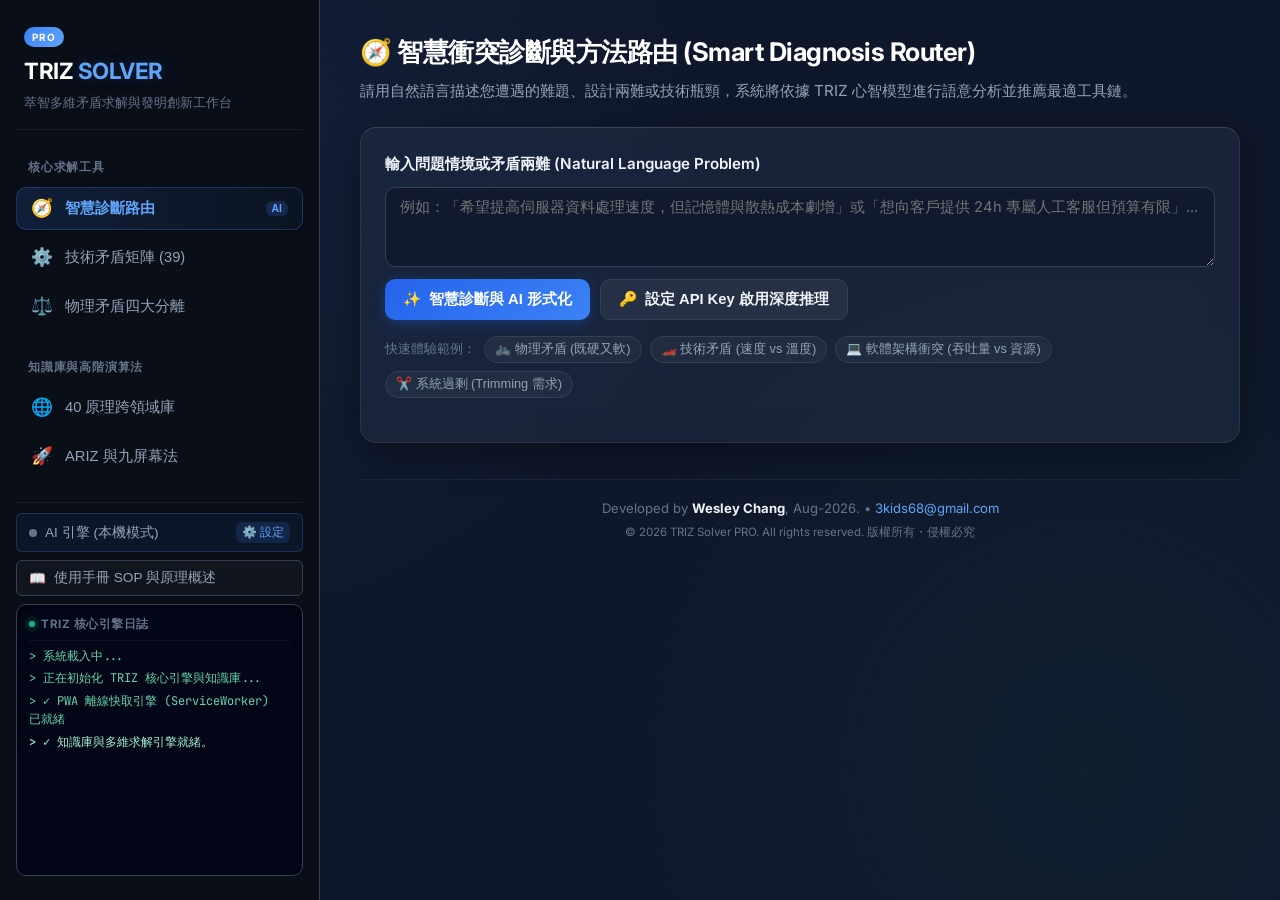
<file: index.html>
<!DOCTYPE html>
<html lang="zh-TW">

<head>
    <meta charset="UTF-8">
    <meta name="viewport" content="width=device-width, initial-scale=1.0, maximum-scale=5.0, viewport-fit=cover">
    <title>TRIZ Solver - 萃智多維矛盾求解與發明創新全能工作台</title>
    <meta name="description"
        content="AI-Assisted TRIZ Innovation Suite - 整合 40 發明原理、39 矛盾矩陣、物理矛盾四大分離、跨領域案例、ARIZ-85C 演算法與九屏幕法。">
    
    <!-- PWA & Mobile Web App Meta -->
    <link rel="manifest" href="manifest.json">
    <meta name="theme-color" content="#0F172A">
    <meta name="mobile-web-app-capable" content="yes">
    <meta name="apple-mobile-web-app-capable" content="yes">
    <meta name="apple-mobile-web-app-status-bar-style" content="black-translucent">
    <meta name="apple-mobile-web-app-title" content="TRIZ Solver">
    <link rel="apple-touch-icon" href="icons/icon-192.png">
    <link rel="icon" type="image/png" sizes="192x192" href="icons/icon-192.png">
    <link rel="icon" href="data:image/svg+xml,<svg xmlns='http://www.w3.org/2000/svg' viewBox='0 0 100 100'><text y='.9em' font-size='90'>💡</text></svg>">
    
    <link rel="stylesheet" href="css/style.css?v=2.0">
    <link rel="preconnect" href="https://fonts.googleapis.com">
    <link rel="preconnect" href="https://fonts.gstatic.com" crossorigin>
    <link
        href="https://fonts.googleapis.com/css2?family=Inter:wght@300;400;500;600;700&family=JetBrains+Mono:wght@400;500;700&display=swap"
        rel="stylesheet">
</head>

<body>
    <div class="app-container">
        <!-- Main Sidebar -->
        <aside class="sidebar">
            <div class="brand">
                <div class="brand-badge">PRO</div>
                <div class="brand-title">TRIZ <span class="highlight">SOLVER</span></div>
                <p class="brand-subtitle">萃智多維矛盾求解與發明創新工作台</p>
            </div>

            <!-- Workspace Navigation -->
            <nav class="nav-menu">
                <div class="nav-group-title">核心求解工具</div>
                <button class="nav-item active" data-target="workspace-diagnosis" id="nav-diagnosis">
                    <span class="nav-icon">🧭</span>
                    <span class="nav-text">智慧診斷路由</span>
                    <span class="nav-tag">AI</span>
                </button>
                <button class="nav-item" data-target="workspace-technical" id="nav-technical">
                    <span class="nav-icon">⚙️</span>
                    <span class="nav-text">技術矛盾矩陣 (39)</span>
                </button>
                <button class="nav-item" data-target="workspace-physical" id="nav-physical">
                    <span class="nav-icon">⚖️</span>
                    <span class="nav-text">物理矛盾四大分離</span>
                </button>

                <div class="nav-group-title" style="margin-top: 1rem;">知識庫與高階演算法</div>
                <button class="nav-item" data-target="workspace-principles" id="nav-principles">
                    <span class="nav-icon">🌐</span>
                    <span class="nav-text">40 原理跨領域庫</span>
                </button>
                <button class="nav-item" data-target="workspace-advanced" id="nav-advanced">
                    <span class="nav-icon">🚀</span>
                    <span class="nav-text">ARIZ 與九屏幕法</span>
                </button>
            </nav>

            <!-- Bottom Console / Status -->
            <div class="sidebar-footer">
                <button class="btn-ai-config" onclick="openAISettingsModal()">
                    <div class="ai-status-indicator">
                        <span class="ai-dot" id="sidebar-ai-dot"></span>
                        <span id="sidebar-ai-status-text">Gemini AI (離線)</span>
                    </div>
                    <span class="ai-gear-badge">⚙️ 設定</span>
                </button>

                <button class="btn-help" onclick="openHelpModal()">
                    <span>📖</span> 使用手冊 SOP 與原理概述
                </button>

                <button id="btn-pwa-install" class="btn-help" style="display: none; background: rgba(59, 130, 246, 0.12); border-color: rgba(59, 130, 246, 0.3); color: #93C5FD;" onclick="installPWA()">
                    <span>📥</span> 安裝 App 至手機/桌面
                </button>

                <div class="console-box" id="ai-console">
                    <div class="console-header">
                        <div class="status-dot"></div>
                        <span>TRIZ 核心引擎日誌</span>
                    </div>
                    <div class="console-body" id="log-content">
                        <span class="log-line">> 系統載入中...</span>
                    </div>
                </div>
            </div>
        </aside>

        <!-- Main Content Area -->
        <main class="main-content">
            <!-- Mobile Top Header (Visible on mobile/PWA) -->
            <header class="mobile-top-header">
                <div class="mobile-brand">
                    <span class="brand-badge">PRO</span>
                    <span class="m-brand-title">TRIZ <span class="highlight">SOLVER</span></span>
                </div>
                <div class="mobile-top-actions">
                    <button class="m-action-btn" onclick="openAISettingsModal()" title="AI 雲端引擎設定">
                        <span>⚙️</span> AI 設定
                    </button>
                    <button class="m-action-btn" onclick="openHelpModal()" title="使用手冊 SOP 與原理概述">
                        <span>📖</span> SOP 指南
                    </button>
                </div>
            </header>

            <!-- WORKSPACE 1: 智慧診斷路由 (Smart Diagnosis) -->
            <section id="workspace-diagnosis" class="workspace active">
                <div class="workspace-header">
                    <h2>🧭 智慧衝突診斷與方法路由 (Smart Diagnosis Router)</h2>
                    <p>請用自然語言描述您遭遇的難題、設計兩難或技術瓶頸，系統將依據 TRIZ 心智模型進行語意分析並推薦最適工具鏈。</p>
                </div>

                <div class="card glass-card">
                    <label class="section-title">輸入問題情境或矛盾兩難 (Natural Language Problem)</label>
                    <div class="diagnosis-input-wrapper">
                        <textarea id="diag-input" class="modern-textarea" rows="3"
                            placeholder="例如：「希望提高伺服器資料處理速度，但記憶體與散熱成本劇增」或「想向客戶提供 24h 專屬人工客服但預算有限」..."></textarea>
                        <div class="diagnosis-btn-group">
                            <button class="btn-primary btn-glow" id="btn-run-diagnosis" onclick="handleRunDiagnosis()">
                                <span>✨</span> 智慧診斷與 AI 形式化
                            </button>
                            <button class="btn-secondary" id="btn-open-ai-modal-inline" onclick="openAISettingsModal()">
                                <span>🔑</span> 設定 API Key 啟用深度推理
                            </button>
                        </div>
                    </div>

                    <div class="quick-examples">
                        <span class="quick-label">快速體驗範例：</span>
                        <button class="pill-btn" onclick="setDiagnosisExample('既要剛硬抗拉，又要柔順可自由彎曲 (自行車鏈條難題)')">🚲 物理矛盾 (既硬又軟)</button>
                        <button class="pill-btn" onclick="setDiagnosisExample('希望系統移動速度更快，但是引擎運轉溫度急遽升高')">🏎️ 技術矛盾 (速度 vs 溫度)</button>
                        <button class="pill-btn" onclick="setDiagnosisExample('希望提高微服務在高並發下的處理吞吐量，但各服務連線超時且資料庫負載過大')">💻 軟體架構衝突 (吞吐量 vs 資源)</button>
                        <button class="pill-btn" onclick="setDiagnosisExample('產品結構組件過多導致製造成本高昂且維修不易')">✂️ 系統過剩 (Trimming 需求)</button>
                    </div>

                    <!-- Diagnosis Result Display -->
                    <div id="diag-result-card" class="diagnosis-result-box" style="display:none;">
                        <div class="diag-header">
                            <span class="diag-badge" id="diag-type-badge">技術矛盾</span>
                            <span class="diag-confidence" id="diag-confidence-text">匹配信心度: 92%</span>
                        </div>
                        <h3 id="diag-title" class="diag-heading">技術矛盾 (Technical Contradiction)</h3>
                        <p id="diag-desc" class="diag-summary"></p>

                        <div class="diag-recommendation">
                            <strong>🎯 推薦解題路徑：</strong>
                            <span id="diag-path-text">39 參數矛盾矩陣查表 + 跨領域 40 發明原理對應解</span>
                        </div>

                        <div class="diag-action-bar">
                            <button class="btn-primary" id="btn-jump-to-solver" onclick="routeToSuggestedTool()">
                                前往推薦工具立即求解 &rarr;
                            </button>
                        </div>
                    </div>
                </div>
            </section>


            <!-- WORKSPACE 2: 技術矛盾矩陣 (Technical Contradiction) -->
            <section id="workspace-technical" class="workspace">
                <div class="workspace-header">
                    <h2>⚙️ 技術矛盾 39 參數矩陣工作台 (Technical Contradiction)</h2>
                    <p>標準 TRIZ 衝突：當改進系統某個參數時，導致另一個參數惡化。透過 Altshuller 矛盾矩陣檢索歷史最佳發明原理。</p>
                </div>

                <div class="grid-2col">
                    <!-- Left: Configuration -->
                    <div class="card glass-card">
                        <h3>1. 定義系統與矛盾對 (Define Conflict)</h3>
                        
                        <div class="form-group">
                            <label>工程系統 / 產品名稱</label>
                            <input type="text" id="tech-sys-name" class="modern-input" placeholder="例如：水下探勘載具、散熱熱導管、資料庫查詢引擎">
                        </div>

                        <!-- Improving Param -->
                        <div class="form-group">
                            <label class="label-with-badge">
                                <span>🟢 欲改善的參數 (What gets BETTER?)</span>
                            </label>
                            <div class="input-with-action">
                                <input type="text" id="input-improving-text" class="modern-input" placeholder="輸入關鍵字 (如: 速度, 強度, 功耗)...">
                                <button class="btn-icon" onclick="autoDetectParam('improving')" title="智能辨識參數">🔍</button>
                            </div>
                            <select id="select-improving" class="modern-select" onchange="syncParamSelect('improving')">
                                <option value="">-- 或直接由 39 參數清單挑選 --</option>
                            </select>
                        </div>

                        <!-- Worsening Param -->
                        <div class="form-group">
                            <label class="label-with-badge">
                                <span>🔴 會惡化的參數 (What gets WORSE?)</span>
                            </label>
                            <div class="input-with-action">
                                <input type="text" id="input-worsening-text" class="modern-input" placeholder="輸入關鍵字 (如: 重量, 溫度, 複雜度)...">
                                <button class="btn-icon" onclick="autoDetectParam('worsening')" title="智能辨識參數">🔍</button>
                            </div>
                            <select id="select-worsening" class="modern-select" onchange="syncParamSelect('worsening')">
                                <option value="">-- 或直接由 39 參數清單挑選 --</option>
                            </select>
                        </div>

                        <button class="btn-primary btn-block btn-glow" onclick="executeTechnicalSolve()" id="btn-tech-solve">
                            ⚡ 矩陣查表求解 (Matrix Lookup)
                        </button>
                    </div>

                    <!-- Right: Solution Report -->
                    <div class="card glass-card result-panel">
                        <div class="result-header">
                            <h3>2. 矩陣求解報告 (Solution Report)</h3>
                            <span class="badge badge-accent" id="tech-strategy-tag">等待輸入...</span>
                        </div>

                        <div id="tech-solution-container">
                            <div class="empty-placeholder">
                                <div class="placeholder-icon">📊</div>
                                <p>請於左側設定改善與惡化參數，點擊「矩陣查表求解」以生成推薦原理與跨領域案例。</p>
                            </div>
                        </div>

                        <!-- Ideality Calculator Drawer -->
                        <div class="ideality-box" id="ideality-box" style="display:none; margin-top: 1.5rem;">
                            <div class="ideality-header">
                                <h4>💡 理想度評估器 (Ideality Calculator)</h4>
                                <span class="formula">Ideality = 有用功能 / (成本 + 危害)</span>
                            </div>
                            <div class="ideality-controls">
                                <label>有用功能價值提升 (Benefits: 1~10): <b id="val-benefit">8</b></label>
                                <input type="range" id="range-benefit" min="1" max="10" value="8" oninput="calcIdeality()">
                                <label>成本與引入負面影響 (Cost/Harm: 1~10): <b id="val-cost">2</b></label>
                                <input type="range" id="range-cost" min="1" max="10" value="2" oninput="calcIdeality()">
                                <div class="ideality-score">預期方案理想度評分：<span id="ideality-score-val" class="highlight-score">4.00</span></div>
                            </div>
                        </div>
                    </div>
                </div>
            </section>


            <!-- WORKSPACE 3: 物理矛盾四大分離 (Physical Contradiction) -->
            <section id="workspace-physical" class="workspace">
                <div class="workspace-header">
                    <h2>⚖️ 物理矛盾四大分離工作坊 (Physical Contradiction Workshop)</h2>
                    <p>當系統對同一參數提出互斥要求（既要 P，又要 非 P）。利用四大分離原理（空間、時間、條件、系統層級）打破妥協局限。</p>
                </div>

                <div class="card glass-card">
                    <div class="pc-input-area">
                        <label class="section-title">定義互斥物理要求 (Define Contradictory Demands)</label>
                        <div class="grid-2col" style="gap: 1rem; margin-bottom: 1rem;">
                            <div class="form-group">
                                <label>要求具備屬性 P (State P)</label>
                                <input type="text" id="pc-state-p" class="modern-input" placeholder="例如：零件必須極度剛硬（承受重載抗拉）">
                            </div>
                            <div class="form-group">
                                <label>同時要求具備屬性 非 P (State Non-P)</label>
                                <input type="text" id="pc-state-non-p" class="modern-input" placeholder="例如：零件必須具備高柔順度（能夠自由轉動彎曲）">
                            </div>
                        </div>
                        <button class="btn-primary" onclick="executePhysicalSolve()">
                            🔮 展開四大分離維度求解方案
                        </button>
                    </div>

                    <!-- Separation Principles Grid -->
                    <div class="separations-grid" id="separations-container">
                        <!-- Populated by JS -->
                    </div>
                </div>
            </section>


            <!-- WORKSPACE 4: 40 原理跨領域庫 (40 Principles Explorer) -->
            <section id="workspace-principles" class="workspace">
                <div class="workspace-header">
                    <h2>🌐 40 發明原理跨領域知識庫 (Cross-Domain 40 Principles)</h2>
                    <p>全覽 Altshuller 40 發明原理，並包含當代軟體架構、雲端系統、商業模式與專利實戰延伸應用。</p>
                </div>

                <div class="card glass-card">
                    <div class="filter-toolbar">
                        <div class="search-box">
                            <input type="text" id="principle-search-input" class="modern-input"
                                placeholder="檢索發明原理 (如: 1, 分割, 快取, 軟體, 成本, 預先, 模組化)..."
                                oninput="handlePrincipleSearch()">
                        </div>
                        <div class="domain-filters">
                            <button class="filter-chip active" data-domain="all" onclick="setDomainFilter('all')">🌟 全領域</button>
                            <button class="filter-chip" data-domain="engineering" onclick="setDomainFilter('engineering')">⚙️ 經典工程</button>
                            <button class="filter-chip" data-domain="software" onclick="setDomainFilter('software')">💻 軟體與 IT 架構</button>
                            <button class="filter-chip" data-domain="business" onclick="setDomainFilter('business')">📈 商業與管理</button>
                        </div>
                    </div>

                    <div class="principles-cards-container" id="principles-all-grid">
                        <!-- Populated by JS -->
                    </div>
                </div>
            </section>


            <!-- WORKSPACE 5: ARIZ 與九屏幕法 (Advanced Tools) -->
            <section id="workspace-advanced" class="workspace">
                <div class="workspace-header">
                    <h2>🚀 高階創新演算法 (ARIZ-85C & 9-Windows Explorer)</h2>
                    <p>當矛盾矩陣與分離原理仍無法突破時，運用 ARIZ-85C 演算法進行極限衝突形式化，或以九屏幕法探勘時空資源。</p>
                </div>

                <!-- Tabs: ARIZ vs Nine-Windows vs Evolution Laws -->
                <div class="sub-nav-tabs">
                    <button class="sub-tab active" onclick="switchSubTab('nine-windows')">🪟 九屏幕法 (Nine-Windows)</button>
                    <button class="sub-tab" onclick="switchSubTab('ariz-flow')">🧭 ARIZ-85C 演算法步驟</button>
                    <button class="sub-tab" onclick="switchSubTab('evolution-laws')">📈 技術系統 8 大進化法則</button>
                </div>

                <!-- Sub-tab 1: Nine Windows -->
                <div id="subtab-nine-windows" class="subtab-content active">
                    <div class="card glass-card">
                        <div class="nine-windows-header">
                            <h3>九屏幕法時空資源探勘矩陣 (System / Time Exploration)</h3>
                            <p>從時間（過去/現在/未來）與系統層級（超系統/系統/子系統）全方位尋找未被利用的免費資源。</p>
                        </div>

                        <div class="nine-windows-grid">
                            <div class="nw-cell nw-corner">層級 \ 時間</div>
                            <div class="nw-cell nw-header">過去 (Past)</div>
                            <div class="nw-cell nw-header">現在 (Present)</div>
                            <div class="nw-cell nw-header">未來 (Future)</div>

                            <div class="nw-cell nw-side">超系統<br>(Super-system)</div>
                            <div class="nw-cell"><textarea id="nw-super-past" placeholder="過去的外部環境、周邊設備與基礎建設..."></textarea></div>
                            <div class="nw-cell"><textarea id="nw-super-present" placeholder="當前的外部環境、網路生態、使用者習慣..."></textarea></div>
                            <div class="nw-cell"><textarea id="nw-super-future" placeholder="未來的產業生態、法規演進、超系統趨勢..."></textarea></div>

                            <div class="nw-cell nw-side">當前系統<br>(System)</div>
                            <div class="nw-cell"><textarea id="nw-sys-past" placeholder="上一代產品設計、歷史架構..."></textarea></div>
                            <div class="nw-cell active-system"><textarea id="nw-sys-present" placeholder="【核心系統】當前遭遇矛盾的產品/系統..."></textarea></div>
                            <div class="nw-cell"><textarea id="nw-sys-future" placeholder="下一代理想化系統、最終理想解 (IFR)..."></textarea></div>

                            <div class="nw-cell nw-side">子系統<br>(Sub-system)</div>
                            <div class="nw-cell"><textarea id="nw-sub-past" placeholder="過去採用的零件材料、舊製程..."></textarea></div>
                            <div class="nw-cell"><textarea id="nw-sub-present" placeholder="當前內部組件、微觀場、程式碼函式..."></textarea></div>
                            <div class="nw-cell"><textarea id="nw-sub-future" placeholder="未來的新型微觀奈米材料、場效應、AI 模型..."></textarea></div>
                        </div>

                        <div class="actions-right" style="margin-top: 1rem;">
                            <button class="btn-secondary" onclick="exportNineWindows()">📋 複製九屏幕分析筆記</button>
                        </div>
                    </div>
                </div>

                <!-- Sub-tab 2: ARIZ-85C Flow -->
                <div id="subtab-ariz-flow" class="subtab-content">
                    <div class="card glass-card">
                        <h3>ARIZ-85C 發明問題解決演算法四大核心階段</h3>
                        <p class="subtitle">ARIZ (Algorithm for Inventive Problem Solving) 是處理高難度無解問題的極致演算法。</p>
                        <div class="ariz-stages-container" id="ariz-stages-container">
                            <!-- Populated by JS -->
                        </div>
                    </div>
                </div>

                <!-- Sub-tab 3: Evolution Laws -->
                <div id="subtab-evolution-laws" class="subtab-content">
                    <div class="card glass-card">
                        <h3>技術系統 8 大客觀進化法則 (8 Laws of Technological Evolution)</h3>
                        <div class="evolution-laws-grid" id="evolution-laws-container">
                            <!-- Populated by JS -->
                        </div>
                    </div>
                </div>
            </section>

            <!-- Global Footer -->
            <footer class="app-global-footer">
                <p>Developed by <strong>Wesley Chang</strong>, Aug-2026. &bull; <a href="mailto:3kids68@gmail.com">3kids68@gmail.com</a></p>
                <p class="sub-copy">&copy; 2026 TRIZ Solver PRO. All rights reserved. 版權所有・侵權必究</p>
            </footer>

        </main>
    </div>

    <!-- Mobile Bottom Navigation Bar -->
    <nav class="mobile-nav">
        <button class="mobile-nav-item active" data-target="workspace-diagnosis">
            <span class="m-icon">🧭</span>
            <span>診斷</span>
        </button>
        <button class="mobile-nav-item" data-target="workspace-technical">
            <span class="m-icon">⚙️</span>
            <span>技術矛盾</span>
        </button>
        <button class="mobile-nav-item" data-target="workspace-physical">
            <span class="m-icon">⚖️</span>
            <span>物理矛盾</span>
        </button>
        <button class="mobile-nav-item" data-target="workspace-principles">
            <span class="m-icon">🌐</span>
            <span>40 原理</span>
        </button>
        <button class="mobile-nav-item" data-target="workspace-advanced">
            <span class="m-icon">🚀</span>
            <span>高階演算法</span>
        </button>
    </nav>

    <!-- Modal: Help & User Manual SOP -->
    <div class="modal-overlay" id="help-modal">
        <div class="modal-container glass-card modal-large">
            <div class="modal-header">
                <div style="display: flex; align-items: center; gap: 8px;">
                    <span style="font-size: 1.3rem;">📖</span>
                    <div>
                        <h3 style="font-size: 1.15rem; margin: 0;">TRIZ 矛盾求解全能工作台 — 操作手冊 SOP 與原理概述</h3>
                        <p style="font-size: 0.78rem; color: #94A3B8; margin-top: 2px;">Standard Operating Procedure & Methodology Guide</p>
                    </div>
                </div>
                <button class="modal-close" onclick="closeHelpModal()">&times;</button>
            </div>
            
            <!-- Manual Subtabs -->
            <div class="manual-tabs">
                <button class="manual-tab active" onclick="switchManualTab('sop')">🚀 5 步標準求解 SOP</button>
                <button class="manual-tab" onclick="switchManualTab('theory')">🧠 TRIZ 核心原理概述</button>
                <button class="manual-tab" onclick="switchManualTab('ai')">🤖 AI 雙引擎協同指南</button>
                <button class="manual-tab" onclick="switchManualTab('quickref')">🛠️ 五大工作台速查</button>
            </div>

            <div class="modal-body manual-modal-body">
                <!-- TAB 1: 5 步標準求解 SOP -->
                <div class="manual-content active" id="manual-tab-sop">
                    <div class="sop-banner">
                        <strong>🎯 核心理念：</strong> 不做折中妥協，精確識別核心衝突，透過發明原理與分離技術徹底消除矛盾。
                    </div>

                    <div class="sop-step-list">
                        <div class="sop-step-card">
                            <div class="sop-step-num">Step 1</div>
                            <div class="sop-step-body">
                                <h4>問題形式化與情境定義 (Formulate Problem)</h4>
                                <p>使用自然語言具體定義遭遇的難題或挑戰。明確拆解出：</p>
                                <ul>
                                    <li><strong>改善目標 (What gets better)</strong>：期望提升的指標（如速度、容量、產能、便利性、客戶滿意度）。</li>
                                    <li><strong>惡化代價 (What gets worse)</strong>：伴隨出現的負面代價（如成本、功耗、複雜度、發熱、人力負擔）。</li>
                                </ul>
                            </div>
                        </div>

                        <div class="sop-step-card">
                            <div class="sop-step-num">Step 2</div>
                            <div class="sop-step-body">
                                <h4>矛盾類型精準判定 (Identify Conflict Type)</h4>
                                <ul>
                                    <li><strong>技術矛盾 (Technical Contradiction)</strong>：提升系統某項性能 A，導致另一項性能 B 惡化（A vs B 衝突）。</li>
                                    <li><strong>物理矛盾 (Physical Contradiction)</strong>：同一物件/參數在不同條件下需同時滿足相反要求（既要 P，又要 非 P）。</li>
                                    <li><strong>系統贅生 (Trimming)</strong>：系統功能重複、成本過高，需要修剪非必要元件。</li>
                                </ul>
                            </div>
                        </div>

                        <div class="sop-step-card">
                            <div class="sop-step-num">Step 3</div>
                            <div class="sop-step-body">
                                <h4>定位最適工具鏈 (Tool Routing & Analysis)</h4>
                                <ul>
                                    <li><strong>技術矛盾</strong> ➔ 前往【39 技術矛盾矩陣】，選取改善與惡化參數，查表取得推薦原理。</li>
                                    <li><strong>物理矛盾</strong> ➔ 前往【物理矛盾分離工作坊】，應用空間、時間、條件或系統分離破局。</li>
                                    <li><strong>極限複雜問題</strong> ➔ 前往【ARIZ & 九屏幕法】，依序演練 4 大階段並探勘潛在時空資源。</li>
                                </ul>
                            </div>
                        </div>

                        <div class="sop-step-card">
                            <div class="sop-step-num">Step 4</div>
                            <div class="sop-step-body">
                                <h4>跨領域原理對照與落地方案轉譯 (Cross-Domain Solution)</h4>
                                <p>在【40 原理全景庫】中對照建議原理在<strong>經典工程、軟體/IT 架構、商業模式與管理</strong>中的實踐案例，激發針對自身問題的具體方案。</p>
                            </div>
                        </div>

                        <div class="sop-step-card">
                            <div class="sop-step-num">Step 5</div>
                            <div class="sop-step-body">
                                <h4>理想度 (IFR) 評估與實施推進 (Evaluate Ideality & Action)</h4>
                                <p>使用理想度評估計算器：<code>理想度 I = 總有用效益 / (總獲取成本 + 總有害副作用)</code>。篩選出以最小代價達成最大價值的最佳落地創新方案。</p>
                            </div>
                        </div>
                    </div>
                </div>

                <!-- TAB 2: TRIZ 核心原理概述 (深入淺出完全圖解手冊) -->
                <div class="manual-content" id="manual-tab-theory">
                    
                    <!-- 核心靈魂 -->
                    <div class="theory-hero-card">
                        <div class="theory-badge">TRIZ 的核心靈魂</div>
                        <h3>「拒絕折中妥協，把『魚與熊掌不可兼得』變成『魚與熊掌兼得』的創新科學」</h3>
                        <p>傳統思維遇到難題往往選擇<strong>折中妥協</strong>（想要車跑得快，就忍受高油耗；想要手機續航長，就忍受厚重電池）。而 TRIZ 的核心哲學是：<strong>絕不妥協！必須找出底層相互掐架的衝突，並用客觀發明規律直接消滅衝突！</strong></p>
                    </div>

                    <!-- 1. 最終理想解 IFR -->
                    <div class="theory-card">
                        <div class="theory-card-header">
                            <span class="theory-icon">🌟</span>
                            <h4>一、最終理想解 (IFR, Ideal Final Result) — 「最好的系統，是沒有系統」</h4>
                        </div>
                        <div class="theory-card-body">
                            <p><strong>通俗比喻：</strong>最好的割草機不是更大馬力的機器，而是<strong>「自己長不高的草」</strong>；最好的黑板擦不是更吸灰的擦子，而是<strong>「不會產生粉塵的電子黑板」</strong>。</p>
                            <div class="formula-box">
                                <span class="formula-title">📐 理想度公式 (Ideality Formula)：</span>
                                <div class="formula-math">理想度 (I) = 總有用功能 (Benefits) / [ 總獲取成本 (Cost) + 總有害副作用 (Harm) ]</div>
                            </div>
                            <p><strong>終極心法：</strong>讓系統本身「消失」（不花錢、不佔空間、不耗能量），但它的功能卻 100% 被完整實現！</p>
                        </div>
                    </div>

                    <!-- 2. 兩種矛盾 -->
                    <div class="theory-card">
                        <div class="theory-card-header">
                            <span class="theory-icon">⚖️</span>
                            <h4>二、矛盾的兩個境界 — 技術矛盾 vs 物理矛盾</h4>
                        </div>
                        <div class="theory-card-body">
                            <div class="conflict-compare-grid">
                                <div class="compare-box">
                                    <h5>⚔️ 技術矛盾（A 與 B 拔河）</h5>
                                    <p class="compare-desc"><strong>現象：</strong>你想提升性能 A，卻導致性能 B 變差。</p>
                                    <p class="compare-eg"><strong>實例：</strong>手機螢幕想要變大（視覺爽），但耗電與重量隨之劇增（攜帶痛苦）。</p>
                                    <p class="compare-solve"><strong>🎯 破局法：</strong>查閱 <strong>39 矛盾矩陣</strong>，借鑒歷史專利中最常用的 4 個發明原理打破僵局。</p>
                                </div>
                                <div class="compare-box">
                                    <h5>🤯 物理矛盾（對同一物件的精神分裂要求）</h5>
                                    <p class="compare-desc"><strong>現象：</strong>對同一個物件，既要求它是 P，又要求它是 非 P。</p>
                                    <p class="compare-eg"><strong>實例：</strong>自行車鏈條——「既要硬（承受拉力），又要軟（繞齒輪彎曲）」。飛機起落架——「既要有（起降支撐），又要沒有（飛行減阻）」。</p>
                                    <p class="compare-solve"><strong>🎯 破局法：</strong>運用 <strong>四大分離原理</strong>（空間、時間、條件、系統層級）將衝突徹底拆開！</p>
                                </div>
                            </div>
                        </div>
                    </div>

                    <!-- 3. 四大分離原理 -->
                    <div class="theory-card">
                        <div class="theory-card-header">
                            <span class="theory-icon">🔮</span>
                            <h4>三、四大分離原理 (解決物理矛盾的 4 種神奇拆解術)</h4>
                        </div>
                        <div class="theory-card-body">
                            <div class="separation-grid">
                                <div class="sep-item">
                                    <div class="sep-title">🗺️ 1. 空間分離 (Separation in Space)</div>
                                    <div class="sep-subtitle">心法：讓衝突在不同的地方發生（這裡 P，那裡 非 P）</div>
                                    <p><strong>生活範例：</strong>自行車鏈條——外殼與銷軸堅硬耐磨（硬），關節軸承內部圓滑可活動（軟）；老花與近視雙焦點眼鏡。</p>
                                </div>
                                <div class="sep-item">
                                    <div class="sep-title">⏰ 2. 時間分離 (Separation in Time)</div>
                                    <div class="sep-subtitle">心法：讓衝突在不同的時間發生（這時 P，那時 非 P）</div>
                                    <p><strong>生活範例：</strong>飛機起落架——起飛降落時展開（有起落架），飛行巡航時收進機腹（沒有起落架）；紅綠燈交叉路口交替通行。</p>
                                </div>
                                <div class="sep-item">
                                    <div class="sep-title">🧪 3. 條件分離 (Separation upon Condition)</div>
                                    <div class="sep-subtitle">心法：在特定環境或刺激下才切換狀態</div>
                                    <p><strong>生活範例：</strong>非牛頓流體防彈衣——平時穿著柔軟舒適（軟），遭子彈高速撞擊瞬間硬化阻擋（硬）；光致變色太陽眼鏡。</p>
                                </div>
                                <div class="sep-item">
                                    <div class="sep-title">🧩 4. 系統層級分離 (Separation between System Levels)</div>
                                    <div class="sep-subtitle">心法：單個零件沒有此屬性，但組裝成群體時具備該屬性</div>
                                    <p><strong>生活範例：</strong>電腦螢幕——放大看每個像素只是孤立的紅綠藍光點（無意義），但縮小看整個螢幕就呈現出生動高清的電影畫面。</p>
                                </div>
                            </div>
                        </div>
                    </div>

                    <!-- 4. 40 發明原理 -->
                    <div class="theory-card">
                        <div class="theory-card-header">
                            <span class="theory-icon">💡</span>
                            <h4>四、40 發明原理 — 全宇宙創新的 40 把萬能金鑰</h4>
                        </div>
                        <div class="theory-card-body">
                            <p>阿奇舒勒研究發現，<strong>人類 95% 以上的專利發明，本質上都是在重複使用這 40 個思維套路</strong>！無論造火箭、寫程式還是做商業模式，都能一通百通：</p>
                            <div class="principles-showcase-grid">
                                <div class="p-card">
                                    <span class="p-num">#1 分割原理 (Segmentation)</span>
                                    <p><strong>工程：</strong>模組化組合家具、分段火箭</p>
                                    <p><strong>軟體：</strong>微服務架構 (Microservices)、資料庫分庫分表</p>
                                    <p><strong>商業：</strong>敏捷小團隊、軟體訂閱制拆分付費</p>
                                </div>
                                <div class="p-card">
                                    <span class="p-num">#10 預先作用 (Preliminary Action)</span>
                                    <p><strong>工程：</strong>預應力鋼筋混凝土、手術前預先消毒</p>
                                    <p><strong>軟體：</strong>快取預加載 (Cache Pre-fetching)、CDN 邊緣分發</p>
                                    <p><strong>商業：</strong>預售眾籌 (Kickstarter)、會員預充值</p>
                                </div>
                                <div class="p-card">
                                    <span class="p-num">#25 自助原理 (Self-service)</span>
                                    <p><strong>工程：</strong>自潤滑軸承、自動補胎液</p>
                                    <p><strong>軟體：</strong>雲端自動伸縮 (Auto-scaling)、微服務自我修復</p>
                                    <p><strong>商業：</strong>自助結帳櫃檯、IKEA 自行組裝、SaaS 自助註冊</p>
                                </div>
                                <div class="p-card">
                                    <span class="p-num">#13 反向作用 (The Other Way Round)</span>
                                    <p><strong>工程：</strong>讓工件不動、工具旋轉；跑步機（人在原地跑，地面往後滾動）</p>
                                    <p><strong>軟體：</strong>控制反轉 (IoC / DI)、反向代理 (Reverse Proxy)</p>
                                    <p><strong>商業：</strong>倒過來收費（Freemium 免費增值、向廣告主收費對用戶免費）</p>
                                </div>
                            </div>
                        </div>
                    </div>

                    <!-- 5. 8 大進化法則與九屏幕法 -->
                    <div class="theory-card">
                        <div class="theory-card-header">
                            <span class="theory-icon">🚀</span>
                            <h4>五、技術進化法則與九屏幕法 — 預測未來的望遠鏡</h4>
                        </div>
                        <div class="theory-card-body">
                            <p><strong>技術系統進化客觀規律：</strong>系統就像生物演化一樣，必然朝向<strong>「動態化、柔性化、微觀化、自協調」</strong>演進（例如：實體按鍵手機 ➔ 電容觸控螢幕 ➔ 語音/手勢 ➔ 腦機介面）。</p>
                            <p style="margin-top: 8px;"><strong>九屏幕法 (3×3 時空透視鏡)：</strong>遇到瓶頸時，跳出當前系統：<strong>向上看超系統（環境/生態）、向下看子系統（元件/微觀），向前看過去、向後看未來</strong>，從未被發現的時空角落挖掘免費資源！</p>
                        </div>
                    </div>

                </div>

                <!-- TAB 3: AI 雙引擎協同指南 -->
                <div class="manual-content" id="manual-tab-ai">
                    <div class="ai-guide-card">
                        <h4>🌟 Agnes AI 原生端點整合</h4>
                        <p>專為複雜非工程與跨領域語意解構打造：</p>
                        <ul>
                            <li><strong>官方 API Base URL</strong>：<code>https://apihub.agnes-ai.com/v1</code></li>
                            <li><strong>核心模型 ID</strong>：<code>agnes-2.5-flash</code></li>
                            <li><strong>鑑權機制</strong>：<code>Authorization: Bearer &lt;AGNES_API_KEY&gt;</code></li>
                        </ul>
                    </div>

                    <div class="ai-guide-card">
                        <h4>⚡ Google AI Studio 官方最新旗艦系列</h4>
                        <p>支援 Google 最新世代全系列推理模型：</p>
                        <ul>
                            <li><strong>Gemini 3.x 旗艦</strong>：<code>gemini-3.7-flash</code>、<code>gemini-3.6-flash</code>、<code>gemini-3.5-flash</code>、<code>gemini-3.1-pro</code></li>
                            <li><strong>Gemini 2.5 穩定</strong>：<code>gemini-2.5-flash</code>、<code>gemini-2.5-pro</code></li>
                            <li><strong>鑑權雙通道</strong>：<code>x-goog-api-key</code> 標頭與 <code>?key=...</code> 雙重適配</li>
                        </ul>
                    </div>

                    <div class="ai-guide-card">
                        <h4>🔒 數據隱私與本機離線回退機制</h4>
                        <p>API Key 僅保存在瀏覽器 <code>localStorage</code>，所有請求直連官方端點，絕無後端中轉。若無 API Key 或無網路連線，系統自動無縫切換至本機 130KB 完整結構化規則庫，確保 100% 隨時可用。</p>
                    </div>
                </div>

                <!-- TAB 4: 五大工作台速查 -->
                <div class="manual-content" id="manual-tab-quickref">
                    <div class="quickref-grid">
                        <div class="quickref-card">
                            <h4>🧭 1. 智慧衝突診斷路由</h4>
                            <p><strong>適用</strong>：剛開始分析問題、問題敘述模糊或屬於非工程/商業衝突時。</p>
                            <p><strong>功能</strong>：自然語言語意剖析，自動判定矛盾類型並產出 3 套落地解法。</p>
                        </div>

                        <div class="quickref-card">
                            <h4>⚙️ 2. 39 技術矛盾矩陣工作台</h4>
                            <p><strong>適用</strong>：明確知道改善何種參數會惡化何種參數時。</p>
                            <p><strong>功能</strong>：39 參數交叉查表、經典矩陣原理建議與理想度 IFR 計算器。</p>
                        </div>

                        <div class="quickref-card">
                            <h4>⚖️ 3. 物理矛盾四大分離工作坊</h4>
                            <p><strong>適用</strong>：對同一部件/狀態提出互斥要求（如既高又低、既快又安全）。</p>
                            <p><strong>功能</strong>：空間、時間、條件、系統分離啟發式提問引導與案例庫。</p>
                        </div>

                        <div class="quickref-card">
                            <h4>🌐 4. 40 原理跨領域全景庫</h4>
                            <p><strong>適用</strong>：尋找具體落地靈感或檢索特定發明原理時。</p>
                            <p><strong>功能</strong>：工程/軟體/商業三合一檢索，關鍵字與編號即時過濾。</p>
                        </div>

                        <div class="quickref-card">
                            <h4>🚀 5. 高階演算法 (ARIZ & 九屏幕法)</h4>
                            <p><strong>適用</strong>：遭遇瓶頸、無法用常規矩陣解決之系統極限難題。</p>
                            <p><strong>功能</strong>：ARIZ-85C 4 階段演練、8 大進化法則與九屏幕法筆記 Markdown 導出。</p>
                        </div>
                    </div>
                </div>

                <!-- Manual Author & Copyright Footer -->
                <div class="manual-author-footer">
                    <div class="author-badge-card">
                        <div class="author-main">
                            <span class="author-icon">👨‍💻</span>
                            <div>
                                <h4 style="margin: 0; color: #F1F5F9; font-size: 0.95rem;">TRIZ Solver PRO 萃智發明創新工作台</h4>
                                <p style="margin: 2px 0 0 0; font-size: 0.82rem; color: #94A3B8;">
                                    Developed by <strong>Wesley Chang</strong>, Aug-2026. (<a href="mailto:3kids68@gmail.com" style="color: #60A5FA; text-decoration: none;">3kids68@gmail.com</a>)
                                </p>
                            </div>
                        </div>
                        <div class="copyright-text">
                            <strong>版權聲明 (Copyright Notice)：</strong> 本專案依據開源創新精神與經典 TRIZ 方法論體系研發。版權所有 &copy; 2026 Wesley Chang。保留所有權利 (All rights reserved)。未經許可不得用於商業未授權之閉源衍生發布。
                        </div>
                    </div>
                </div>
            </div>
        </div>
    </div>

    <!-- Modal: AI Settings -->
    <div class="modal-overlay" id="ai-settings-modal">
        <div class="modal-container glass-card">
            <div class="modal-header">
                <h3>✨ AI 雲端語意引擎設定 (Agnes AI / Google Gemini)</h3>
                <button class="modal-close" onclick="closeAISettingsModal()">&times;</button>
            </div>
            <div class="modal-body">
                <p class="subtitle" style="margin-bottom: 1rem; color: #94A3B8; font-size: 0.88rem;">
                    支援 <strong>Agnes AI</strong> (Bearer Token / Chat Completions) 與 <strong>Google Gemini</strong> 系列模型，進行深層語意解構與創新解法生成。
                </p>

                <div class="form-group">
                    <label>模型選擇 (Model)</label>
                    <select id="ai-model-select" class="modern-select" onchange="handleModelSelectChange()">
                        <optgroup label="🌟 Agnes AI 官方模型 (Bearer Token)">
                            <option value="agnes-2.5-flash" selected>agnes-2.5-flash (推薦・Agnes 官方端點)</option>
                        </optgroup>
                        <optgroup label="⚡ Google Gemini 3.x 系列 (最新世代旗艦)">
                            <option value="gemini-3.7-flash">gemini-3.7-flash (最新旗艦・原生多模態與深度推理)</option>
                            <option value="gemini-3.6-flash">gemini-3.6-flash (程式碼與 Agentic 執行專精)</option>
                            <option value="gemini-3.5-flash">gemini-3.5-flash (多步驟工作流與長程任務)</option>
                            <option value="gemini-3.5-flash-lite">gemini-3.5-flash-lite (超低延遲高輸送量)</option>
                            <option value="gemini-3.1-pro">gemini-3.1-pro (次世代高階深思推理)</option>
                            <option value="gemini-3-flash-preview">gemini-3-flash-preview (Gemini 3 Flash 預覽版)</option>
                        </optgroup>
                        <optgroup label="⚡ Google Gemini 2.5 系列 (成熟穩定)">
                            <option value="gemini-2.5-flash">gemini-2.5-flash (成熟穩定主力・極速與精確 JSON)</option>
                            <option value="gemini-2.5-pro">gemini-2.5-pro (成熟旗艦・複雜深思推理)</option>
                            <option value="gemini-2.5-flash-lite">gemini-2.5-flash-lite (輕量低延遲)</option>
                        </optgroup>
                        <optgroup label="⚡ Google Gemini 1.5 系列 (經典相容)">
                            <option value="gemini-1.5-flash">gemini-1.5-flash (經典相容)</option>
                            <option value="gemini-1.5-pro">gemini-1.5-pro (經典長文本)</option>
                        </optgroup>
                        <optgroup label="🧩 自訂模型">
                            <option value="custom">自訂模型名稱 (Custom Model ID)...</option>
                        </optgroup>
                    </select>
                    <small style="color: #64748B; font-size: 0.78rem; display: block; margin-top: 4px;">
                        參考官方規範：<a href="https://ai.google.dev/gemini-api/docs/models" target="_blank" style="color: #60A5FA;">Google AI Studio 官方模型文檔</a> ｜ <a href="https://aistudio.google.com/app/apikey" target="_blank" style="color: #60A5FA;">取得 Gemini API Key</a>
                    </small>
                </div>

                <div class="form-group" id="custom-model-group" style="display: none;">
                    <label>自訂模型名稱 (Custom Model ID)</label>
                    <input type="text" id="ai-custom-model-input" class="modern-input" placeholder="例如：agnes-2.5-flash, custom-model">
                </div>

                <div class="form-group">
                    <label>API Key / Auth Token</label>
                    <div class="input-with-action">
                        <input type="password" id="ai-api-key-input" class="modern-input"
                            placeholder="輸入 AGNES_API_KEY 或 GEMINI_API_KEY..." autocomplete="off">
                        <button class="btn-icon" onclick="toggleApiKeyVisibility()" title="顯示/隱藏金鑰">👁️</button>
                    </div>
                </div>

                <div class="form-group">
                    <label>API Base URL (端點路徑)</label>
                    <input type="text" id="ai-base-url-input" class="modern-input" placeholder="https://apihub.agnes-ai.com/v1">
                </div>

                <div class="ai-privacy-note">
                    <strong>🔒 隱私與安全性保證：</strong>
                    您的 API Key 僅加密儲存於當前瀏覽器本機的 <code>localStorage</code>，請求由瀏覽器直連官方 API 端點，絕不經過任何第三方中轉伺服器。
                </div>

                <div class="modal-actions" style="display: flex; gap: 10px; justify-content: flex-end; margin-top: 1.5rem;">
                    <button class="btn-secondary" onclick="testAIConnection()" id="btn-test-ai">
                        ⚡ 測試連線
                    </button>
                    <button class="btn-secondary" onclick="clearAIConfig()" style="color: #F87171;">
                        🗑️ 清除金鑰
                    </button>
                    <button class="btn-primary" onclick="saveAISettings()">
                        💾 儲存並啟用
                    </button>
                </div>

                <div id="ai-test-status" style="margin-top: 10px; font-size: 0.85rem; display: none;"></div>
            </div>
        </div>
    </div>

    <!-- Scripts -->
    <script src="js/ai_service.js"></script>
    <script src="js/engine.js"></script>
    <script src="js/main.js"></script>
</body>

</html>
</file>
<file: css/style.css>
/* ==========================================================================
   TRIZ SOLVER PRO - DESIGN SYSTEM & STYLESHEET
   Based on SkillsBuilder Glass Order & Color Master Palette
   ========================================================================== */

:root {
    /* Color Master Palette (Slate / Royal Blue / Emerald) */
    --bg-base: #0F172A;          /* Slate 900 */
    --bg-surface: #1E293B;       /* Slate 800 */
    --bg-surface-glass: rgba(30, 41, 59, 0.75);
    --bg-surface-card: rgba(15, 23, 42, 0.65);
    --bg-sidebar: #090E17;
    
    --text-primary: #F1F5F9;     /* Slate 100 */
    --text-secondary: #94A3B8;   /* Slate 400 */
    --text-muted: #64748B;       /* Slate 500 */
    
    --accent-brand: #3B82F6;     /* Royal Blue */
    --accent-sky: #60A5FA;       /* Sky Blue */
    --accent-glow: rgba(59, 130, 246, 0.25);
    
    --success: #10B981;          /* Emerald */
    --success-light: #34D399;
    --warning: #F59E0B;          /* Amber */
    --error: #EF4444;            /* Red */
    
    --border-subtle: #334155;    /* Slate 700 */
    --border-glass: rgba(255, 255, 255, 0.08);
    --border-glass-highlight: rgba(255, 255, 255, 0.15);
    
    /* Typography */
    --font-sans: 'Inter', -apple-system, BlinkMacSystemFont, 'Segoe UI', Roboto, sans-serif;
    --font-mono: 'JetBrains Mono', 'Fira Code', monospace;
    
    /* Radius & Transitions */
    --radius-sm: 6px;
    --radius-md: 10px;
    --radius-lg: 16px;
    --radius-full: 9999px;
    --transition-fast: 0.2s cubic-bezier(0.4, 0, 0.2, 1);
    --transition-smooth: 0.3s cubic-bezier(0.4, 0, 0.2, 1);
}

/* Reset & Base */
* {
    box-sizing: border-box;
    margin: 0;
    padding: 0;
}

body {
    background-color: var(--bg-base);
    color: var(--text-primary);
    font-family: var(--font-sans);
    font-size: 15px;
    line-height: 1.6;
    height: 100vh;
    overflow: hidden;
    -webkit-font-smoothing: antialiased;
    background-image: 
        radial-gradient(circle at 15% 15%, rgba(59, 130, 246, 0.08) 0%, transparent 40%),
        radial-gradient(circle at 85% 85%, rgba(16, 185, 129, 0.05) 0%, transparent 40%);
}

.app-container {
    display: flex;
    height: 100vh;
    width: 100vw;
    overflow: hidden;
}

/* ==========================================================================
   SIDEBAR & BRANDING
   ========================================================================== */
.sidebar {
    width: 320px;
    background: var(--bg-sidebar);
    border-right: 1px solid var(--border-subtle);
    display: flex;
    flex-direction: column;
    padding: 24px 16px;
    gap: 20px;
    z-index: 20;
    flex-shrink: 0;
}

.brand {
    padding: 0 8px 16px 8px;
    border-bottom: 1px solid rgba(255, 255, 255, 0.06);
}

.brand-badge {
    display: inline-block;
    background: linear-gradient(135deg, var(--accent-brand), var(--accent-sky));
    color: #fff;
    font-size: 10px;
    font-weight: 700;
    letter-spacing: 1px;
    padding: 2px 8px;
    border-radius: var(--radius-full);
    margin-bottom: 6px;
}

.brand-title {
    font-size: 1.4rem;
    font-weight: 700;
    letter-spacing: -0.5px;
    color: #fff;
}

.brand-title .highlight {
    color: var(--accent-sky);
    text-shadow: 0 0 16px var(--accent-glow);
}

.brand-subtitle {
    font-size: 0.8rem;
    color: var(--text-muted);
    margin-top: 4px;
}

/* Nav Menu */
.nav-menu {
    display: flex;
    flex-direction: column;
    gap: 6px;
    flex-shrink: 0;
}

.nav-group-title {
    font-size: 0.72rem;
    font-weight: 600;
    color: var(--text-muted);
    text-transform: uppercase;
    letter-spacing: 0.8px;
    padding: 8px 12px 4px 12px;
}

.nav-item {
    display: flex;
    align-items: center;
    gap: 12px;
    padding: 10px 14px;
    border-radius: var(--radius-md);
    background: transparent;
    border: 1px solid transparent;
    color: var(--text-secondary);
    font-size: 0.92rem;
    font-weight: 500;
    cursor: pointer;
    transition: var(--transition-fast);
    text-align: left;
    width: 100%;
}

.nav-item:hover {
    background: rgba(255, 255, 255, 0.04);
    color: var(--text-primary);
    border-color: rgba(255, 255, 255, 0.05);
}

.nav-item.active {
    background: linear-gradient(90deg, rgba(59, 130, 246, 0.15), rgba(59, 130, 246, 0.05));
    border-color: rgba(59, 130, 246, 0.3);
    color: var(--accent-sky);
    font-weight: 600;
    box-shadow: 0 2px 8px rgba(0, 0, 0, 0.2);
}

.nav-icon {
    font-size: 1.1rem;
}

.nav-tag {
    margin-left: auto;
    font-size: 0.65rem;
    font-weight: 700;
    padding: 2px 6px;
    background: rgba(59, 130, 246, 0.2);
    color: var(--accent-sky);
    border-radius: var(--radius-sm);
}

/* Sidebar Footer & Console */
.sidebar-footer {
    display: flex;
    flex-direction: column;
    gap: 8px;
    flex: 1;
    min-height: 0;
    margin-top: 4px;
    padding-top: 10px;
    border-top: 1px solid rgba(255, 255, 255, 0.06);
}

.btn-ai-config {
    display: flex;
    align-items: center;
    justify-content: space-between;
    padding: 8px 12px;
    background: rgba(59, 130, 246, 0.08);
    border: 1px solid rgba(59, 130, 246, 0.25);
    border-radius: var(--radius-sm);
    color: var(--text-primary);
    font-size: 0.85rem;
    cursor: pointer;
    transition: var(--transition-fast);
    flex-shrink: 0;
}

.btn-ai-config:hover {
    background: rgba(59, 130, 246, 0.18);
    border-color: var(--accent-brand);
}

.btn-help {
    display: flex;
    align-items: center;
    gap: 8px;
    width: 100%;
    padding: 7px 12px;
    background: rgba(255, 255, 255, 0.03);
    border: 1px solid rgba(255, 255, 255, 0.08);
    border-radius: var(--radius-sm);
    color: var(--text-secondary);
    font-size: 0.82rem;
    font-weight: 500;
    cursor: pointer;
    transition: var(--transition-fast);
    text-align: left;
    flex-shrink: 0;
}

.btn-help:hover {
    background: rgba(255, 255, 255, 0.06);
    color: var(--text-primary);
    border-color: rgba(255, 255, 255, 0.15);
}

.console-box {
    background: #0B1120;
    border: 1px solid rgba(59, 130, 246, 0.2);
    border-radius: var(--radius-md);
    padding: 10px 12px;
    display: flex;
    flex-direction: column;
    flex: 1;
    min-height: 180px;
    box-shadow: inset 0 2px 8px rgba(0, 0, 0, 0.5);
    transition: var(--transition-fast);
}

.console-box:hover {
    border-color: rgba(59, 130, 246, 0.35);
}

.console-header {
    display: flex;
    align-items: center;
    gap: 8px;
    font-size: 0.76rem;
    font-weight: 600;
    color: var(--text-muted);
    letter-spacing: 0.3px;
    margin-bottom: 8px;
    padding-bottom: 6px;
    border-bottom: 1px solid rgba(255, 255, 255, 0.05);
}

.status-dot {
    width: 7px;
    height: 7px;
    border-radius: 50%;
    background: #10B981;
    box-shadow: 0 0 8px rgba(16, 185, 129, 0.8);
    animation: pulse-glow 2s infinite ease-in-out;
}

@keyframes pulse-glow {
    0%, 100% { opacity: 1; transform: scale(1); }
    50% { opacity: 0.6; transform: scale(0.9); }
}

.console-body {
    flex: 1;
    overflow-y: auto;
    font-family: 'JetBrains Mono', 'Fira Code', Consolas, monospace;
    font-size: 0.76rem;
    line-height: 1.55;
    color: #6EE7B7;
    display: flex;
    flex-direction: column;
    gap: 5px;
    padding-right: 4px;
    scrollbar-width: thin;
    scrollbar-color: rgba(59, 130, 246, 0.3) transparent;
}

.console-body::-webkit-scrollbar {
    width: 4px;
}

.console-body::-webkit-scrollbar-thumb {
    background: rgba(59, 130, 246, 0.3);
    border-radius: 4px;
}

.log-line {
    word-break: break-word;
    opacity: 0.92;
}

.log-line:last-child {
    opacity: 1;
    color: #A7F3D0;
    font-weight: 500;
}

.ai-status-indicator {
    display: flex;
    align-items: center;
    gap: 8px;
}

.ai-dot {
    width: 8px;
    height: 8px;
    border-radius: 50%;
    background-color: #64748B;
}

.ai-dot.active {
    background-color: var(--success-light);
    box-shadow: 0 0 8px var(--success);
}

.ai-gear-badge {
    font-size: 0.75rem;
    color: var(--accent-sky);
    background: rgba(59, 130, 246, 0.15);
    padding: 2px 6px;
    border-radius: var(--radius-sm);
}

.diagnosis-btn-group {
    display: flex;
    flex-wrap: wrap;
    gap: 10px;
}

.ai-privacy-note {
    background: rgba(16, 185, 129, 0.08);
    border: 1px solid rgba(16, 185, 129, 0.2);
    border-radius: var(--radius-md);
    padding: 12px;
    font-size: 0.82rem;
    color: var(--text-secondary);
    line-height: 1.5;
    margin-top: 12px;
}

.ai-privacy-note strong {
    color: var(--success-light);
}

.ai-solutions-card {
    background: linear-gradient(135deg, rgba(30, 41, 59, 0.9), rgba(15, 23, 42, 0.95));
    border: 1px solid rgba(96, 165, 250, 0.3);
    border-radius: var(--radius-lg);
    padding: 20px;
    margin-top: 16px;
    box-shadow: 0 8px 30px rgba(0, 0, 0, 0.4);
}

.ai-solution-item {
    background: rgba(255, 255, 255, 0.03);
    border-left: 3px solid var(--accent-brand);
    border-radius: 0 var(--radius-md) var(--radius-md) 0;
    padding: 14px;
    margin-bottom: 12px;
}

.ai-solution-item h4 {
    color: var(--accent-sky);
    font-size: 0.95rem;
    margin-bottom: 6px;
}

.ai-solution-item p {
    font-size: 0.88rem;
    color: var(--text-primary);
    line-height: 1.5;
}

.btn-help {
    display: flex;
    align-items: center;
    gap: 8px;
    padding: 8px 12px;
    background: rgba(255, 255, 255, 0.03);
    border: 1px solid var(--border-subtle);
    border-radius: var(--radius-sm);
    color: var(--text-secondary);
    font-size: 0.85rem;
    cursor: pointer;
    transition: var(--transition-fast);
}

.btn-help:hover {
    background: rgba(255, 255, 255, 0.08);
    color: var(--text-primary);
}

.console-box {
    background: #020617;
    border: 1px solid var(--border-subtle);
    border-radius: var(--radius-md);
    padding: 10px 12px;
    display: flex;
    flex-direction: column;
    height: 120px;
}

.console-header {
    display: flex;
    align-items: center;
    gap: 6px;
    font-size: 0.72rem;
    font-weight: 700;
    letter-spacing: 0.5px;
    color: var(--text-muted);
    margin-bottom: 6px;
    text-transform: uppercase;
}

.status-dot {
    width: 6px;
    height: 6px;
    border-radius: 50%;
    background-color: var(--success);
    box-shadow: 0 0 8px var(--success);
}

.console-body {
    font-family: var(--font-mono);
    font-size: 0.75rem;
    color: #6EE7B7;
    overflow-y: auto;
    flex: 1;
    display: flex;
    flex-direction: column;
    gap: 4px;
}

.log-line {
    white-space: pre-wrap;
    word-break: break-all;
}

/* ==========================================================================
   MAIN CONTENT & WORKSPACES
   ========================================================================== */
.main-content {
    flex: 1;
    overflow-y: auto;
    padding: 32px 40px;
    background: transparent;
    position: relative;
}

.workspace {
    display: none;
    animation: fadeIn 0.3s ease-in-out;
}

.workspace.active {
    display: block;
}

@keyframes fadeIn {
    from { opacity: 0; transform: translateY(6px); }
    to { opacity: 1; transform: translateY(0); }
}

.workspace-header {
    margin-bottom: 24px;
}

.workspace-header h2 {
    font-size: 1.6rem;
    font-weight: 700;
    color: #fff;
    letter-spacing: -0.5px;
    margin-bottom: 6px;
}

.workspace-header p {
    color: var(--text-secondary);
    font-size: 0.95rem;
}

/* Glass Card */
.glass-card {
    background: var(--bg-surface-glass);
    backdrop-filter: blur(16px) saturate(180%);
    -webkit-backdrop-filter: blur(16px) saturate(180%);
    border: 1px solid var(--border-glass);
    border-top: 1px solid var(--border-glass-highlight);
    border-radius: var(--radius-lg);
    padding: 24px;
    box-shadow: 0 12px 36px rgba(0, 0, 0, 0.35);
    margin-bottom: 24px;
}

/* Section Titles & Labels */
.section-title {
    display: block;
    font-size: 0.95rem;
    font-weight: 600;
    color: var(--text-primary);
    margin-bottom: 10px;
}

.form-group {
    margin-bottom: 18px;
}

.form-group label {
    display: block;
    font-size: 0.85rem;
    font-weight: 500;
    color: var(--text-secondary);
    margin-bottom: 6px;
}

.label-with-badge {
    display: flex;
    justify-content: space-between;
    align-items: center;
}

/* Inputs & Form Controls */
.modern-input, .modern-select, .modern-textarea {
    width: 100%;
    background: rgba(15, 23, 42, 0.8);
    border: 1px solid var(--border-subtle);
    border-radius: var(--radius-md);
    color: var(--text-primary);
    font-family: var(--font-sans);
    font-size: 0.92rem;
    padding: 10px 14px;
    transition: var(--transition-fast);
    outline: none;
}

.modern-input:focus, .modern-select:focus, .modern-textarea:focus {
    border-color: var(--accent-brand);
    box-shadow: 0 0 0 3px var(--accent-glow);
    background: rgba(15, 23, 42, 0.95);
}

.modern-textarea {
    resize: vertical;
    min-height: 80px;
}

.input-with-action {
    display: flex;
    gap: 8px;
    margin-bottom: 8px;
}

/* Buttons */
.btn-primary, .btn-secondary, .btn-icon {
    display: inline-flex;
    align-items: center;
    justify-content: center;
    gap: 8px;
    padding: 10px 18px;
    font-size: 0.92rem;
    font-weight: 600;
    border-radius: var(--radius-md);
    cursor: pointer;
    transition: var(--transition-smooth);
    border: none;
    outline: none;
}

.btn-primary {
    background: linear-gradient(135deg, #2563EB, #3B82F6);
    color: #fff;
    box-shadow: 0 4px 12px rgba(37, 99, 235, 0.3);
}

.btn-primary:hover {
    background: linear-gradient(135deg, #1D4ED8, #2563EB);
    box-shadow: 0 6px 20px rgba(37, 99, 235, 0.45);
    transform: translateY(-1px);
}

.btn-primary:disabled {
    background: #334155;
    color: #94A3B8;
    cursor: not-allowed;
    box-shadow: none;
    transform: none;
}

.btn-glow {
    position: relative;
    overflow: hidden;
}

.btn-glow::after {
    content: '';
    position: absolute;
    top: -50%;
    left: -50%;
    width: 200%;
    height: 200%;
    background: radial-gradient(circle, rgba(255, 255, 255, 0.2) 0%, transparent 60%);
    opacity: 0;
    transition: 0.3s;
}

.btn-glow:hover::after {
    opacity: 1;
}

.btn-secondary {
    background: rgba(255, 255, 255, 0.06);
    border: 1px solid var(--border-subtle);
    color: var(--text-primary);
}

.btn-secondary:hover {
    background: rgba(255, 255, 255, 0.12);
    border-color: rgba(255, 255, 255, 0.2);
}

.btn-block {
    width: 100%;
}

.btn-icon {
    padding: 10px;
    background: rgba(255, 255, 255, 0.05);
    border: 1px solid var(--border-subtle);
    color: var(--text-primary);
    flex-shrink: 0;
}

.btn-icon:hover {
    background: rgba(59, 130, 246, 0.2);
    border-color: var(--accent-brand);
}

.pill-btn {
    background: rgba(255, 255, 255, 0.04);
    border: 1px solid var(--border-subtle);
    color: var(--text-secondary);
    font-size: 0.8rem;
    padding: 4px 10px;
    border-radius: var(--radius-full);
    cursor: pointer;
    transition: var(--transition-fast);
}

.pill-btn:hover {
    background: rgba(59, 130, 246, 0.15);
    border-color: var(--accent-brand);
    color: var(--accent-sky);
}

/* Grids & Layouts */
.grid-2col {
    display: grid;
    grid-template-columns: 1fr 1.2fr;
    gap: 24px;
}

/* ==========================================================================
   WORKSPACE 1: DIAGNOSIS STYLES
   ========================================================================== */
.diagnosis-input-wrapper {
    display: flex;
    flex-direction: column;
    gap: 12px;
    margin-bottom: 16px;
}

.quick-examples {
    display: flex;
    flex-wrap: wrap;
    align-items: center;
    gap: 8px;
    margin-bottom: 20px;
}

.quick-label {
    font-size: 0.8rem;
    color: var(--text-muted);
}

.diagnosis-result-box {
    background: rgba(15, 23, 42, 0.9);
    border: 1px solid rgba(59, 130, 246, 0.4);
    border-radius: var(--radius-lg);
    padding: 20px;
    margin-top: 16px;
    box-shadow: 0 8px 24px rgba(0, 0, 0, 0.4);
}

.diag-header {
    display: flex;
    justify-content: space-between;
    align-items: center;
    margin-bottom: 10px;
}

.diag-badge {
    padding: 4px 10px;
    background: rgba(59, 130, 246, 0.2);
    color: var(--accent-sky);
    font-size: 0.8rem;
    font-weight: 700;
    border-radius: var(--radius-sm);
    border: 1px solid rgba(59, 130, 246, 0.3);
}

.diag-confidence {
    font-size: 0.82rem;
    color: var(--success-light);
    font-family: var(--font-mono);
}

.diag-heading {
    font-size: 1.25rem;
    color: #fff;
    margin-bottom: 8px;
}

.diag-summary {
    color: var(--text-secondary);
    font-size: 0.92rem;
    margin-bottom: 16px;
}

.diag-recommendation {
    background: rgba(255, 255, 255, 0.03);
    border-left: 3px solid var(--accent-brand);
    padding: 10px 14px;
    border-radius: 0 var(--radius-sm) var(--radius-sm) 0;
    margin-bottom: 16px;
    font-size: 0.9rem;
    color: var(--text-primary);
}

.diag-action-bar {
    display: flex;
    justify-content: flex-end;
}

/* ==========================================================================
   WORKSPACE 2: TECHNICAL CONTRADICTION STYLES
   ========================================================================== */
.result-header {
    display: flex;
    justify-content: space-between;
    align-items: center;
    margin-bottom: 16px;
    padding-bottom: 12px;
    border-bottom: 1px solid rgba(255, 255, 255, 0.08);
}

.result-header h3 {
    font-size: 1.15rem;
    color: #fff;
}

.badge {
    display: inline-block;
    padding: 3px 8px;
    border-radius: var(--radius-sm);
    font-size: 0.78rem;
    font-weight: 600;
}

.badge-accent {
    background: rgba(59, 130, 246, 0.2);
    color: var(--accent-sky);
    border: 1px solid rgba(59, 130, 246, 0.3);
}

.badge-emerald {
    background: rgba(16, 185, 129, 0.2);
    color: var(--success-light);
    border: 1px solid rgba(16, 185, 129, 0.3);
}

.empty-placeholder {
    text-align: center;
    padding: 40px 20px;
    color: var(--text-muted);
}

.placeholder-icon {
    font-size: 2.5rem;
    margin-bottom: 10px;
    opacity: 0.6;
}

/* Principle Cards */
.principles-result-list {
    display: flex;
    flex-direction: column;
    gap: 16px;
}

.principle-card {
    background: rgba(15, 23, 42, 0.7);
    border: 1px solid var(--border-subtle);
    border-radius: var(--radius-md);
    padding: 16px;
    transition: var(--transition-fast);
}

.principle-card:hover {
    border-color: rgba(59, 130, 246, 0.4);
    box-shadow: 0 6px 20px rgba(0, 0, 0, 0.3);
}

.principle-card-header {
    display: flex;
    justify-content: space-between;
    align-items: center;
    margin-bottom: 8px;
}

.principle-number {
    font-family: var(--font-mono);
    font-size: 0.85rem;
    font-weight: 700;
    color: var(--accent-sky);
    background: rgba(59, 130, 246, 0.15);
    padding: 2px 8px;
    border-radius: var(--radius-sm);
}

.principle-name {
    font-size: 1.05rem;
    font-weight: 700;
    color: #fff;
}

.principle-desc {
    color: var(--text-secondary);
    font-size: 0.88rem;
    line-height: 1.5;
    margin-bottom: 12px;
}

.principle-domain-tabs {
    display: flex;
    gap: 6px;
    border-bottom: 1px solid rgba(255, 255, 255, 0.06);
    padding-bottom: 6px;
    margin-bottom: 10px;
}

.p-tab-btn {
    background: transparent;
    border: none;
    color: var(--text-muted);
    font-size: 0.78rem;
    font-weight: 600;
    padding: 4px 8px;
    border-radius: var(--radius-sm);
    cursor: pointer;
    transition: var(--transition-fast);
}

.p-tab-btn.active {
    background: rgba(255, 255, 255, 0.08);
    color: var(--text-primary);
}

.p-examples-box {
    font-size: 0.82rem;
    color: var(--text-secondary);
}

.p-examples-box ul {
    padding-left: 18px;
    margin-top: 4px;
}

.p-examples-box li {
    margin-bottom: 4px;
}

/* Ideality Calculator */
.ideality-box {
    background: rgba(15, 23, 42, 0.85);
    border: 1px solid var(--border-subtle);
    border-radius: var(--radius-md);
    padding: 16px;
}

.ideality-header {
    display: flex;
    justify-content: space-between;
    align-items: center;
    margin-bottom: 12px;
}

.ideality-header h4 {
    font-size: 0.95rem;
    color: #fff;
}

.formula {
    font-size: 0.78rem;
    font-family: var(--font-mono);
    color: var(--accent-sky);
}

.ideality-controls {
    display: flex;
    flex-direction: column;
    gap: 8px;
}

.ideality-controls label {
    font-size: 0.82rem;
    color: var(--text-secondary);
}

.ideality-controls input[type="range"] {
    accent-color: var(--accent-brand);
    width: 100%;
}

.ideality-score {
    margin-top: 10px;
    font-size: 0.9rem;
    font-weight: 600;
    color: #fff;
}

.highlight-score {
    font-family: var(--font-mono);
    color: var(--success-light);
    font-size: 1.2rem;
    margin-left: 6px;
}

/* ==========================================================================
   WORKSPACE 3: PHYSICAL CONTRADICTION STYLES
   ========================================================================== */
.separations-grid {
    display: grid;
    grid-template-columns: repeat(auto-fit, minmax(280px, 1fr));
    gap: 16px;
    margin-top: 20px;
}

.separation-card {
    background: rgba(15, 23, 42, 0.75);
    border: 1px solid var(--border-subtle);
    border-top: 3px solid var(--accent-brand);
    border-radius: var(--radius-md);
    padding: 18px;
    display: flex;
    flex-direction: column;
    gap: 10px;
}

.sep-title {
    font-size: 1.05rem;
    font-weight: 700;
    color: #fff;
}

.sep-guiding-q {
    background: rgba(59, 130, 246, 0.08);
    border-radius: var(--radius-sm);
    padding: 8px 10px;
    font-size: 0.82rem;
    color: var(--accent-sky);
    font-style: italic;
}

.sep-core-idea {
    font-size: 0.86rem;
    color: var(--text-secondary);
}

.sep-examples h5, .sep-principles h5 {
    font-size: 0.8rem;
    font-weight: 600;
    color: var(--text-muted);
    margin-bottom: 4px;
    text-transform: uppercase;
}

.sep-examples ul {
    padding-left: 16px;
    font-size: 0.82rem;
    color: var(--text-secondary);
}

.sep-tags {
    display: flex;
    flex-wrap: wrap;
    gap: 4px;
    margin-top: 4px;
}

.principle-tag {
    font-size: 0.75rem;
    background: rgba(255, 255, 255, 0.06);
    padding: 2px 8px;
    border-radius: var(--radius-sm);
    color: var(--text-primary);
    cursor: pointer;
    transition: var(--transition-fast);
}

.principle-tag:hover {
    background: rgba(59, 130, 246, 0.25);
    color: var(--accent-sky);
}

/* ==========================================================================
   WORKSPACE 4: 40 PRINCIPLES EXPLORER
   ========================================================================== */
.filter-toolbar {
    display: flex;
    flex-direction: column;
    gap: 12px;
    margin-bottom: 20px;
}

.domain-filters {
    display: flex;
    flex-wrap: wrap;
    gap: 8px;
}

.filter-chip {
    background: rgba(255, 255, 255, 0.05);
    border: 1px solid var(--border-subtle);
    color: var(--text-secondary);
    font-size: 0.85rem;
    font-weight: 500;
    padding: 6px 14px;
    border-radius: var(--radius-full);
    cursor: pointer;
    transition: var(--transition-fast);
}

.filter-chip:hover {
    background: rgba(255, 255, 255, 0.1);
    color: var(--text-primary);
}

.filter-chip.active {
    background: var(--accent-brand);
    border-color: var(--accent-brand);
    color: #fff;
    box-shadow: 0 2px 8px rgba(59, 130, 246, 0.4);
}

.principles-cards-container {
    display: grid;
    grid-template-columns: repeat(auto-fill, minmax(320px, 1fr));
    gap: 16px;
    max-height: calc(100vh - 280px);
    overflow-y: auto;
    padding-right: 6px;
}

/* ==========================================================================
   WORKSPACE 5: ADVANCED TOOLS (NINE WINDOWS & ARIZ)
   ========================================================================== */
.sub-nav-tabs {
    display: flex;
    gap: 8px;
    margin-bottom: 16px;
    border-bottom: 1px solid var(--border-subtle);
    padding-bottom: 8px;
}

.sub-tab {
    background: transparent;
    border: none;
    color: var(--text-secondary);
    font-size: 0.92rem;
    font-weight: 600;
    padding: 8px 16px;
    border-radius: var(--radius-md);
    cursor: pointer;
    transition: var(--transition-fast);
}

.sub-tab:hover {
    background: rgba(255, 255, 255, 0.05);
    color: var(--text-primary);
}

.sub-tab.active {
    background: rgba(59, 130, 246, 0.15);
    color: var(--accent-sky);
    border: 1px solid rgba(59, 130, 246, 0.3);
}

.subtab-content {
    display: none;
}

.subtab-content.active {
    display: block;
}

/* Nine Windows Grid */
.nine-windows-grid {
    display: grid;
    grid-template-columns: 120px 1fr 1fr 1fr;
    gap: 8px;
    margin-top: 16px;
}

.nw-cell {
    background: rgba(15, 23, 42, 0.7);
    border: 1px solid var(--border-subtle);
    border-radius: var(--radius-sm);
    padding: 10px;
    min-height: 90px;
    display: flex;
    flex-direction: column;
}

.nw-header, .nw-side, .nw-corner {
    background: #0B1120;
    font-size: 0.85rem;
    font-weight: 700;
    color: var(--accent-sky);
    align-items: center;
    justify-content: center;
    text-align: center;
}

.nw-cell textarea {
    width: 100%;
    height: 100%;
    background: transparent;
    border: none;
    color: var(--text-primary);
    font-family: var(--font-sans);
    font-size: 0.82rem;
    resize: none;
    outline: none;
}

.nw-cell.active-system {
    border: 2px solid var(--accent-brand);
    background: rgba(59, 130, 246, 0.08);
}

/* ARIZ Stages */
.ariz-stages-container {
    display: flex;
    flex-direction: column;
    gap: 16px;
    margin-top: 16px;
}

.ariz-stage-card {
    background: rgba(15, 23, 42, 0.7);
    border: 1px solid var(--border-subtle);
    border-radius: var(--radius-md);
    padding: 16px;
}

.ariz-stage-title {
    font-size: 1.05rem;
    font-weight: 700;
    color: var(--accent-sky);
    margin-bottom: 8px;
}

.ariz-stage-card ul {
    padding-left: 20px;
    color: var(--text-secondary);
    font-size: 0.88rem;
}

/* Evolution Laws */
.evolution-laws-grid {
    display: grid;
    grid-template-columns: repeat(auto-fit, minmax(300px, 1fr));
    gap: 16px;
    margin-top: 16px;
}

.law-card {
    background: rgba(15, 23, 42, 0.7);
    border: 1px solid var(--border-subtle);
    border-radius: var(--radius-md);
    padding: 16px;
}

.law-name {
    font-size: 1rem;
    font-weight: 700;
    color: var(--success-light);
    margin-bottom: 6px;
}

.law-desc {
    font-size: 0.85rem;
    color: var(--text-secondary);
    line-height: 1.5;
}

/* ==========================================================================
   MODALS
   ========================================================================== */
.modal-overlay {
    position: fixed;
    top: 0;
    left: 0;
    width: 100vw;
    height: 100vh;
    background: rgba(2, 6, 23, 0.8);
    backdrop-filter: blur(8px);
    z-index: 100;
    display: none;
    align-items: center;
    justify-content: center;
    padding: 20px;
}

.modal-overlay.active {
    display: flex;
}

.modal-container {
    width: 100%;
    max-width: 650px;
    max-height: 85vh;
    overflow-y: auto;
    position: relative;
}

.modal-container.modal-large {
    max-width: 880px;
    max-height: 88vh;
    display: flex;
    flex-direction: column;
}

.modal-header {
    display: flex;
    justify-content: space-between;
    align-items: center;
    margin-bottom: 14px;
    padding-bottom: 12px;
    border-bottom: 1px solid rgba(255, 255, 255, 0.08);
}

.modal-header h3 {
    font-size: 1.2rem;
    color: #fff;
}

.modal-close {
    background: transparent;
    border: none;
    color: var(--text-muted);
    font-size: 1.5rem;
    cursor: pointer;
    line-height: 1;
}

.modal-close:hover {
    color: #fff;
}

/* Manual Subtabs */
.manual-tabs {
    display: flex;
    gap: 8px;
    padding-bottom: 12px;
    border-bottom: 1px solid rgba(255, 255, 255, 0.06);
    margin-bottom: 16px;
    overflow-x: auto;
    flex-shrink: 0;
}

.manual-tab {
    padding: 8px 14px;
    background: rgba(255, 255, 255, 0.03);
    border: 1px solid rgba(255, 255, 255, 0.08);
    border-radius: var(--radius-sm);
    color: var(--text-secondary);
    font-size: 0.84rem;
    font-weight: 500;
    cursor: pointer;
    transition: var(--transition-fast);
    white-space: nowrap;
}

.manual-tab:hover {
    background: rgba(255, 255, 255, 0.08);
    color: var(--text-primary);
}

.manual-tab.active {
    background: linear-gradient(135deg, rgba(59, 130, 246, 0.2), rgba(59, 130, 246, 0.1));
    border-color: var(--accent-brand);
    color: var(--accent-sky);
    font-weight: 600;
}

.manual-modal-body {
    flex: 1;
    overflow-y: auto;
    padding-right: 4px;
}

.manual-content {
    display: none;
    flex-direction: column;
    gap: 16px;
}

.manual-content.active {
    display: flex;
}

/* SOP Step Cards */
.sop-banner {
    background: linear-gradient(90deg, rgba(59, 130, 246, 0.15), rgba(16, 185, 129, 0.1));
    border-left: 4px solid var(--accent-brand);
    padding: 12px 16px;
    border-radius: 0 var(--radius-md) var(--radius-md) 0;
    font-size: 0.88rem;
    color: #E2E8F0;
}

.sop-step-list {
    display: flex;
    flex-direction: column;
    gap: 12px;
}

.sop-step-card {
    display: flex;
    gap: 14px;
    background: rgba(15, 23, 42, 0.6);
    border: 1px solid rgba(255, 255, 255, 0.06);
    border-radius: var(--radius-md);
    padding: 14px;
    transition: var(--transition-fast);
}

.sop-step-card:hover {
    border-color: rgba(59, 130, 246, 0.3);
    background: rgba(15, 23, 42, 0.8);
}

.sop-step-num {
    display: flex;
    align-items: center;
    justify-content: center;
    font-size: 0.76rem;
    font-weight: 700;
    color: #fff;
    background: linear-gradient(135deg, var(--accent-brand), var(--accent-sky));
    padding: 4px 10px;
    border-radius: var(--radius-sm);
    height: fit-content;
    white-space: nowrap;
}

.sop-step-body {
    flex: 1;
    font-size: 0.86rem;
    color: var(--text-secondary);
}

.sop-step-body h4 {
    color: #F8FAFC;
    font-size: 0.95rem;
    margin-bottom: 6px;
}

.sop-step-body ul {
    margin-top: 6px;
    padding-left: 18px;
    display: flex;
    flex-direction: column;
    gap: 4px;
}

/* Theory Hero & Deep Cards */
.theory-hero-card {
    background: linear-gradient(135deg, rgba(30, 41, 59, 0.9), rgba(15, 23, 42, 0.95));
    border: 1px solid rgba(96, 165, 250, 0.35);
    border-radius: var(--radius-lg);
    padding: 20px;
    box-shadow: 0 8px 32px rgba(0, 0, 0, 0.4);
    position: relative;
    overflow: hidden;
}

.theory-badge {
    display: inline-block;
    background: linear-gradient(135deg, var(--accent-brand), var(--accent-sky));
    color: #fff;
    font-size: 0.72rem;
    font-weight: 700;
    padding: 3px 10px;
    border-radius: var(--radius-full);
    margin-bottom: 8px;
    letter-spacing: 0.5px;
}

.theory-hero-card h3 {
    color: #F1F5F9;
    font-size: 1.15rem;
    line-height: 1.5;
    margin-bottom: 8px;
}

.theory-hero-card p {
    font-size: 0.88rem;
    color: var(--text-secondary);
    line-height: 1.6;
}

.theory-card {
    background: rgba(15, 23, 42, 0.6);
    border: 1px solid rgba(255, 255, 255, 0.08);
    border-radius: var(--radius-md);
    padding: 18px;
    transition: var(--transition-fast);
}

.theory-card:hover {
    border-color: rgba(59, 130, 246, 0.3);
    background: rgba(15, 23, 42, 0.75);
}

.theory-card-header {
    display: flex;
    align-items: center;
    gap: 10px;
    margin-bottom: 12px;
    padding-bottom: 8px;
    border-bottom: 1px solid rgba(255, 255, 255, 0.05);
}

.theory-icon {
    font-size: 1.3rem;
}

.theory-card-header h4 {
    color: var(--accent-sky);
    font-size: 1.02rem;
    margin: 0;
}

.theory-card-body {
    font-size: 0.88rem;
    color: var(--text-secondary);
    line-height: 1.65;
}

.formula-box {
    background: rgba(59, 130, 246, 0.1);
    border: 1px solid rgba(59, 130, 246, 0.25);
    border-radius: var(--radius-sm);
    padding: 10px 14px;
    margin: 10px 0;
}

.formula-title {
    display: block;
    font-size: 0.78rem;
    font-weight: 700;
    color: var(--accent-sky);
    margin-bottom: 4px;
}

.formula-math {
    font-family: 'JetBrains Mono', Consolas, monospace;
    font-size: 0.84rem;
    color: #6EE7B7;
    font-weight: 600;
}

/* Conflict Comparison Grid */
.conflict-compare-grid {
    display: grid;
    grid-template-columns: repeat(auto-fit, minmax(280px, 1fr));
    gap: 12px;
    margin-top: 6px;
}

.compare-box {
    background: rgba(255, 255, 255, 0.02);
    border: 1px solid rgba(255, 255, 255, 0.06);
    border-radius: var(--radius-sm);
    padding: 14px;
}

.compare-box h5 {
    color: #F8FAFC;
    font-size: 0.92rem;
    margin-bottom: 8px;
}

.compare-desc {
    font-size: 0.82rem;
    color: #94A3B8;
    margin-bottom: 6px;
}

.compare-eg {
    font-size: 0.82rem;
    color: #CBD5E1;
    background: rgba(0, 0, 0, 0.25);
    padding: 6px 10px;
    border-radius: 4px;
    margin-bottom: 8px;
}

.compare-solve {
    font-size: 0.82rem;
    color: #93C5FD;
}

/* Four Separations Grid */
.separation-grid {
    display: grid;
    grid-template-columns: repeat(auto-fit, minmax(260px, 1fr));
    gap: 12px;
    margin-top: 6px;
}

.sep-item {
    background: rgba(255, 255, 255, 0.02);
    border-left: 3px solid var(--accent-brand);
    border-radius: 0 var(--radius-sm) var(--radius-sm) 0;
    padding: 12px 14px;
}

.sep-title {
    font-weight: 700;
    color: #F8FAFC;
    font-size: 0.9rem;
}

.sep-subtitle {
    font-size: 0.78rem;
    color: var(--accent-sky);
    margin: 4px 0 6px 0;
}

.sep-item p {
    font-size: 0.82rem;
    color: var(--text-secondary);
    line-height: 1.5;
}

/* Principles Showcase Grid */
.principles-showcase-grid {
    display: grid;
    grid-template-columns: repeat(auto-fit, minmax(240px, 1fr));
    gap: 10px;
    margin-top: 10px;
}

.p-card {
    background: rgba(255, 255, 255, 0.02);
    border: 1px solid rgba(255, 255, 255, 0.06);
    border-radius: var(--radius-sm);
    padding: 12px;
    font-size: 0.82rem;
    display: flex;
    flex-direction: column;
    gap: 4px;
}

.p-num {
    font-weight: 700;
    color: #60A5FA;
    font-size: 0.85rem;
    margin-bottom: 2px;
}

.p-card p {
    margin: 0;
    line-height: 1.45;
    color: var(--text-secondary);
}

.p-card strong {
    color: #E2E8F0;
}

/* AI Guide Card */
.ai-guide-card {
    background: rgba(15, 23, 42, 0.6);
    border: 1px solid rgba(255, 255, 255, 0.06);
    border-radius: var(--radius-md);
    padding: 16px;
}

.ai-guide-card h4 {
    color: var(--accent-sky);
    font-size: 1rem;
    margin-bottom: 8px;
}

.ai-guide-card p {
    font-size: 0.86rem;
    color: var(--text-secondary);
    line-height: 1.6;
}

.ai-guide-card ul {
    margin-top: 8px;
    padding-left: 18px;
    font-size: 0.86rem;
    color: var(--text-secondary);
    display: flex;
    flex-direction: column;
    gap: 5px;
}

.quickref-grid {
    display: grid;
    grid-template-columns: repeat(auto-fit, minmax(240px, 1fr));
    gap: 12px;
}

.quickref-card {
    background: rgba(15, 23, 42, 0.6);
    border: 1px solid rgba(255, 255, 255, 0.06);
    border-radius: var(--radius-md);
    padding: 14px;
    font-size: 0.84rem;
    color: var(--text-secondary);
    display: flex;
    flex-direction: column;
    gap: 6px;
}

.quickref-card h4 {
    color: var(--accent-sky);
    font-size: 0.92rem;
}

/* ==========================================================================
   MOBILE TOP BAR, BOTTOM NAV & PWA RESPONSIVE BREAKPOINTS
   ========================================================================== */
.mobile-top-header {
    display: none;
    align-items: center;
    justify-content: space-between;
    padding: 12px 16px;
    background: rgba(15, 23, 42, 0.9);
    backdrop-filter: blur(12px);
    -webkit-backdrop-filter: blur(12px);
    border-bottom: 1px solid rgba(255, 255, 255, 0.08);
    position: sticky;
    top: 0;
    z-index: 40;
    margin: -20px -16px 16px -16px;
}

.mobile-brand {
    display: flex;
    align-items: center;
    gap: 8px;
}

.m-brand-title {
    font-size: 1.1rem;
    font-weight: 700;
    color: #fff;
}

.m-brand-title .highlight {
    color: var(--accent-sky);
}

.mobile-top-actions {
    display: flex;
    align-items: center;
    gap: 8px;
}

.m-action-btn {
    display: flex;
    align-items: center;
    gap: 4px;
    padding: 5px 10px;
    background: rgba(59, 130, 246, 0.12);
    border: 1px solid rgba(59, 130, 246, 0.25);
    border-radius: var(--radius-sm);
    color: var(--accent-sky);
    font-size: 0.78rem;
    font-weight: 600;
    cursor: pointer;
    touch-action: manipulation;
}

.m-action-btn:active {
    background: rgba(59, 130, 246, 0.25);
}

.mobile-nav {
    display: none;
    position: fixed;
    bottom: 0;
    left: 0;
    width: 100vw;
    height: calc(60px + env(safe-area-inset-bottom, 0px));
    padding-bottom: env(safe-area-inset-bottom, 0px);
    background: rgba(15, 23, 42, 0.95);
    backdrop-filter: blur(16px);
    -webkit-backdrop-filter: blur(16px);
    border-top: 1px solid var(--border-subtle);
    z-index: 50;
    justify-content: space-around;
    align-items: center;
}

.mobile-nav-item {
    background: transparent;
    border: none;
    color: var(--text-muted);
    display: flex;
    flex-direction: column;
    align-items: center;
    justify-content: center;
    font-size: 0.72rem;
    min-width: 48px;
    min-height: 48px;
    cursor: pointer;
    touch-action: manipulation;
    -webkit-tap-highlight-color: transparent;
    transition: var(--transition-fast);
}

.mobile-nav-item.active {
    color: var(--accent-sky);
    font-weight: 600;
}

.m-icon {
    font-size: 1.25rem;
    margin-bottom: 2px;
}

@media (max-width: 860px) {
    .sidebar {
        display: none;
    }

    .mobile-top-header {
        display: flex;
    }

    .mobile-nav {
        display: flex;
    }

    body {
        overflow: auto;
        -webkit-overflow-scrolling: touch;
    }

    .app-container {
        height: auto;
        padding-bottom: calc(75px + env(safe-area-inset-bottom, 0px));
    }

    .main-content {
        padding: 20px 16px;
    }

    .grid-2col {
        grid-template-columns: 1fr;
    }

    .nine-windows-grid {
        grid-template-columns: 80px 1fr 1fr 1fr;
    }

    .modal-container.modal-large {
        max-height: 90vh;
        padding: 16px;
    }

    .manual-tabs {
        gap: 6px;
    }

    .manual-tab {
        padding: 6px 10px;
        font-size: 0.78rem;
    }
}

/* PWA Standalone Mode Enhancements */
@media (display-mode: standalone) {
    .mobile-top-header {
        padding-top: calc(12px + env(safe-area-inset-top, 0px));
    }
}

/* ==========================================================================
   AUTHOR INFO & COPYRIGHT NOTICES
   ========================================================================== */
.sidebar-copyright {
    padding: 6px 4px 0 4px;
    border-top: 1px solid rgba(255, 255, 255, 0.05);
    font-size: 0.72rem;
    color: var(--text-muted);
    line-height: 1.45;
    text-align: center;
    flex-shrink: 0;
}

.sidebar-copyright p {
    margin: 0;
}

.sidebar-copyright strong {
    color: #E2E8F0;
    font-weight: 600;
}

.sidebar-copyright a {
    color: var(--accent-sky);
    text-decoration: none;
}

.sidebar-copyright a:hover {
    text-decoration: underline;
}

.sidebar-copyright .legal-notice {
    font-size: 0.65rem;
    color: #64748B;
    margin-top: 2px;
}

.app-global-footer {
    margin-top: 36px;
    padding: 18px 0;
    border-top: 1px solid rgba(255, 255, 255, 0.06);
    text-align: center;
    font-size: 0.82rem;
    color: var(--text-muted);
}

.app-global-footer p {
    margin: 0;
}

.app-global-footer strong {
    color: #F1F5F9;
}

.app-global-footer a {
    color: var(--accent-sky);
    text-decoration: none;
}

.app-global-footer a:hover {
    text-decoration: underline;
}

.app-global-footer .sub-copy {
    font-size: 0.72rem;
    color: #64748B;
    margin-top: 4px;
}

.manual-author-footer {
    margin-top: 20px;
    padding-top: 14px;
    border-top: 1px solid rgba(255, 255, 255, 0.08);
}

.author-badge-card {
    background: linear-gradient(135deg, rgba(30, 41, 59, 0.7), rgba(15, 23, 42, 0.8));
    border: 1px solid rgba(59, 130, 246, 0.25);
    border-radius: var(--radius-md);
    padding: 12px 16px;
    display: flex;
    flex-direction: column;
    gap: 8px;
}

.author-main {
    display: flex;
    align-items: center;
    gap: 10px;
}

.author-icon {
    font-size: 1.4rem;
}

.copyright-text {
    font-size: 0.78rem;
    color: #94A3B8;
    line-height: 1.55;
    background: rgba(0, 0, 0, 0.25);
    padding: 8px 12px;
    border-radius: var(--radius-sm);
    border: 1px solid rgba(255, 255, 255, 0.04);
}
</file>
